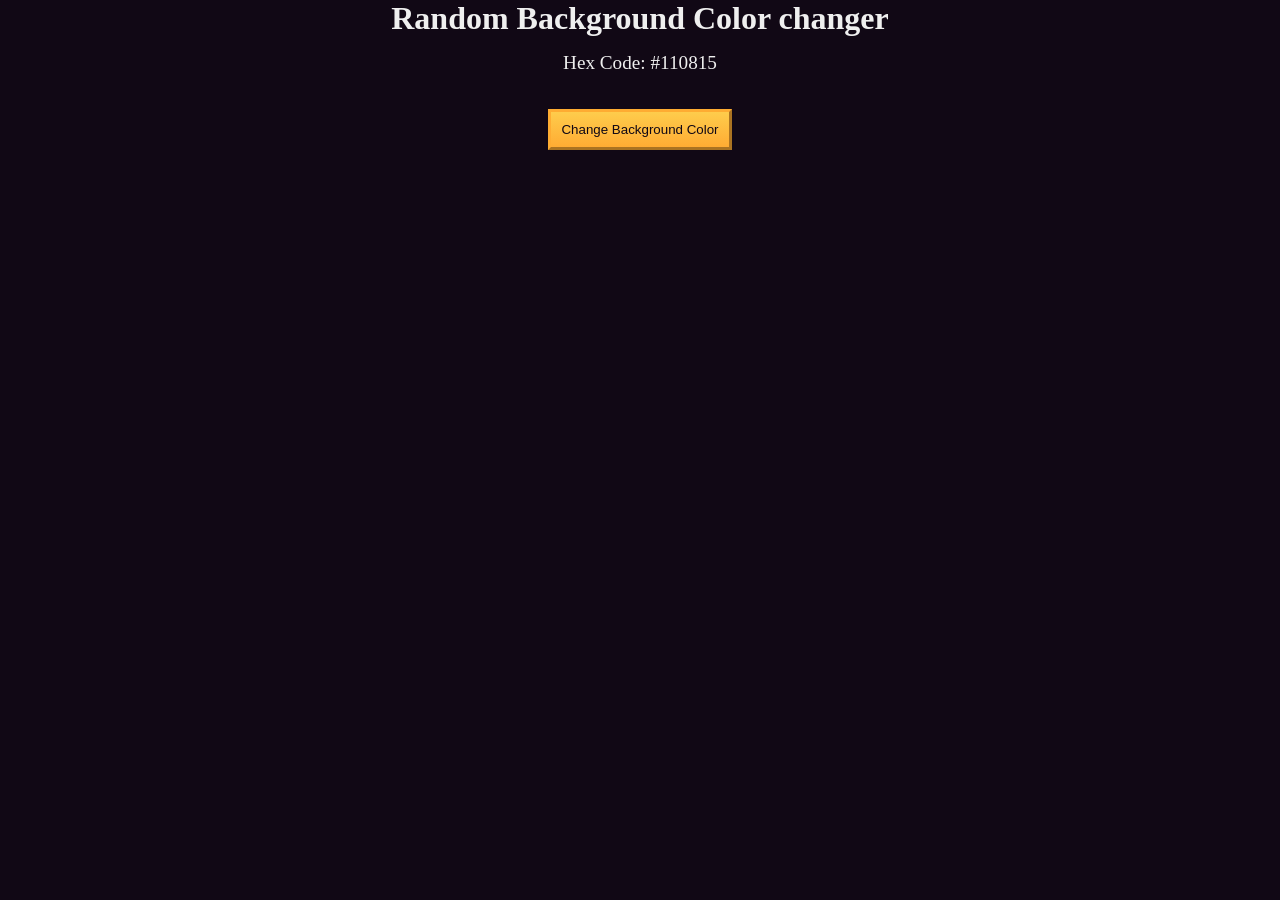
<file: debugging-random-background-color-changer/index.html>
<!doctype html>
<html lang="en">
  <head>
    <meta charset="UTF-8" />
    <meta name="viewport" content="width=device-width, initial-scale=1.0" />
    <title>Debug a random background color changer</title>
    <link rel="stylesheet" href="styles.css" />
  </head>

  <body>
    <h1>Random Background Color changer</h1>

    <main>
      <section class="bg-information-container">
        <p>Hex Code: <span id="bg-hex-code">#110815</span></p>
      </section>

      <button class="btn" id="btn">Change Background Color</button>
    </main>
    <script src="script.js"></script>
  </body>
</html>
</file>
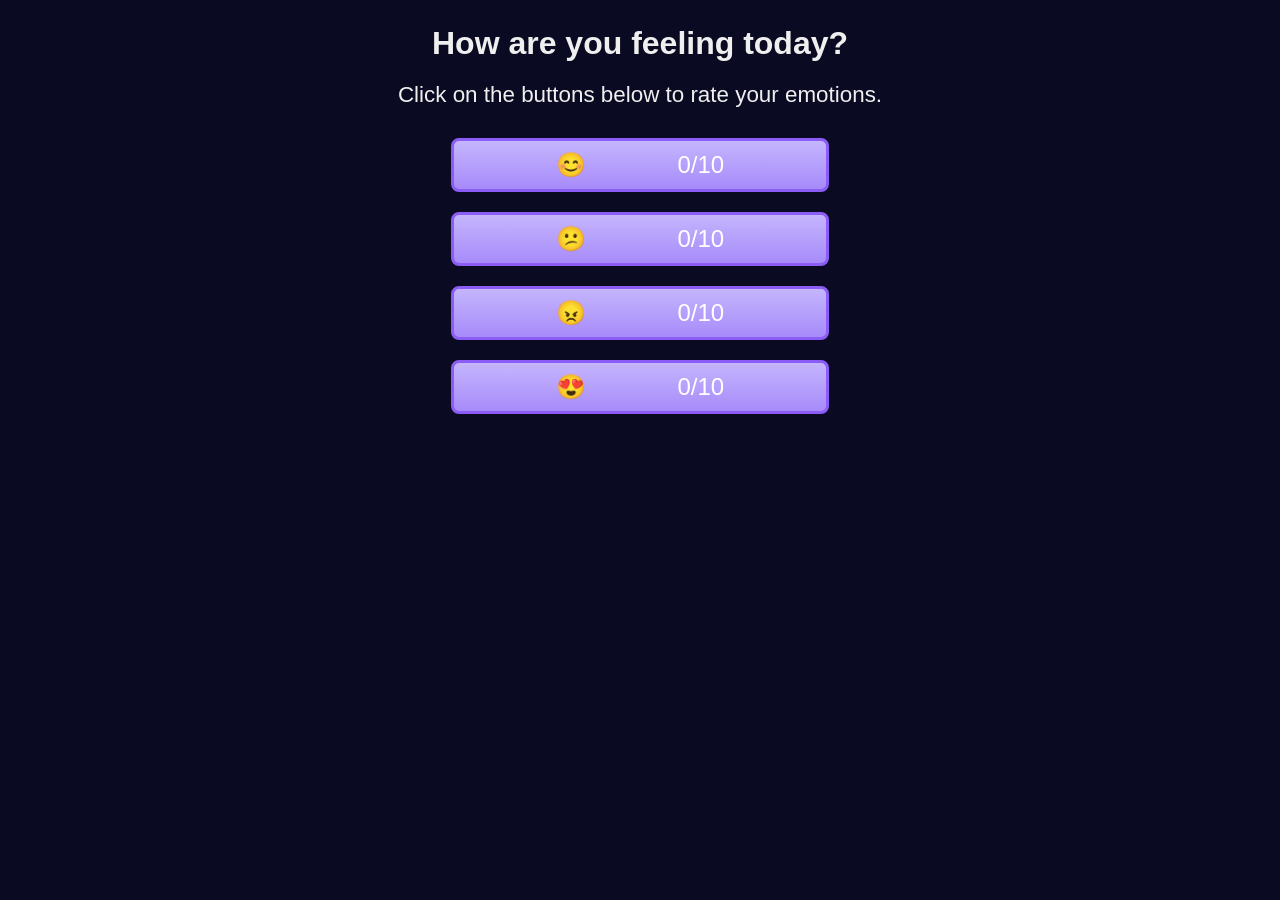
<file: emoji-reactor/index.html>
<html lang="en">
  <head>
    <meta charset="UTF-8" />
    <meta name="viewport" content="width=device-width, initial-scale=1.0" />
    <title>Emoji Reactor</title>
    <link rel="stylesheet" href="styles.css" />
  </head>
  <body>
    <main>
      <h1 class="title">How are you feeling today?</h1>
      <p class="description">
        Click on the buttons below to rate your emotions.
      </p>
      <div class="btn-container">
        <!-- Happy button -->
        <button id="happy-btn" class="emoji-btn" aria-label="Happy face emoji">
          <span role="img" aria-hidden="true">😊</span>
          <span class="count">0/10</span>
        </button>
        <!-- Confused button -->
        <button
          id="confused-btn"
          class="emoji-btn"
          aria-label="Confused face emoji"
        >
          <span role="img" aria-hidden="true">😕</span>
          <span class="count">0/10</span>
        </button>
        <!-- Sad/Angry button -->
        <button id="sad-btn" class="emoji-btn" aria-label="Angry face emoji">
          <span role="img" aria-hidden="true">😠</span>
          <span class="count">0/10</span>
        </button>
        <!-- Loving button -->
        <button
          id="loving-btn"
          class="emoji-btn"
          aria-label="Loving face emoji"
        >
          <span role="img" aria-hidden="true">😍</span>
          <span class="count">0/10</span>
        </button>
      </div>
    </main>
    <script src="script.js"></script>
  </body>
</html>
</file>
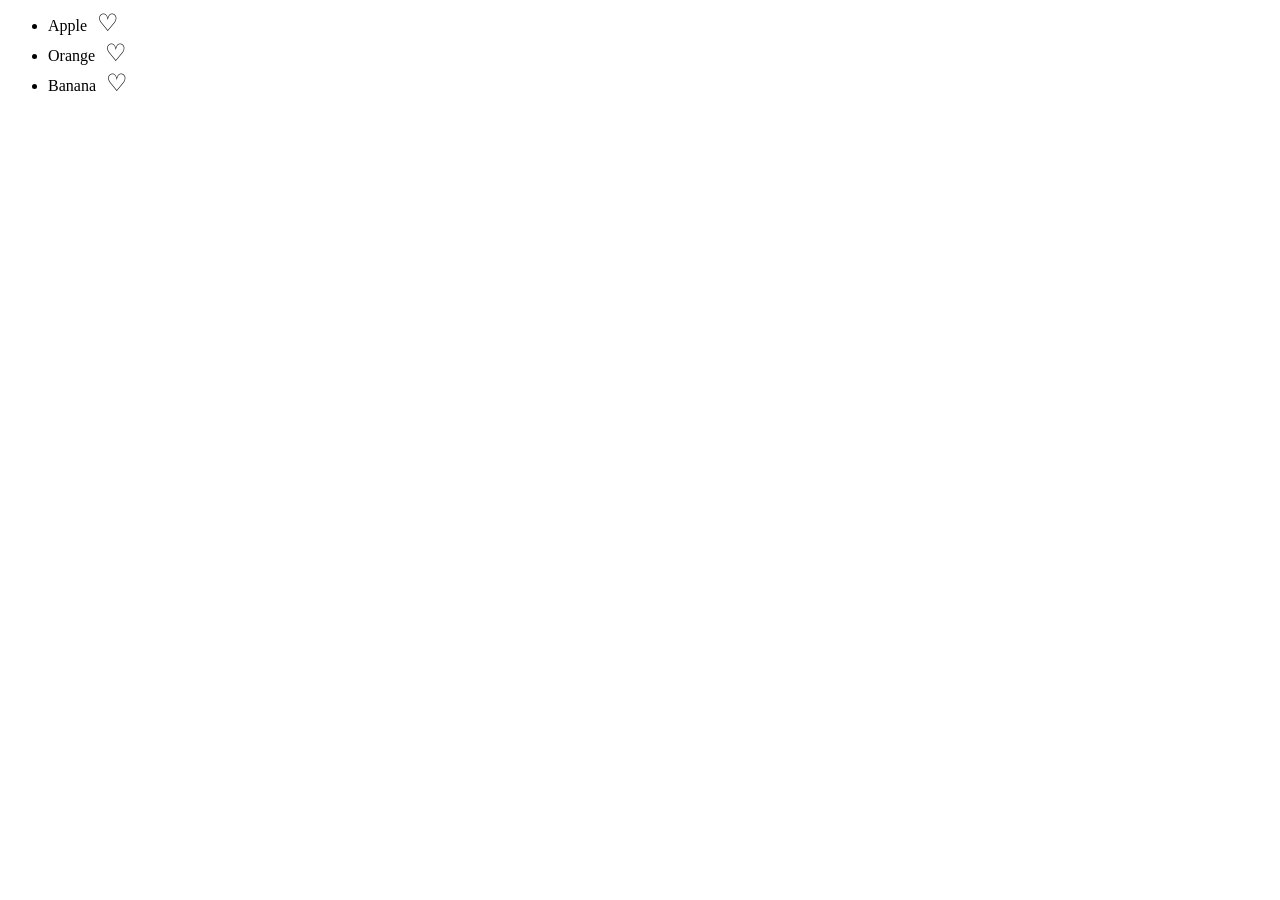
<file: favorite-icon-toggler/index.html>
<html lang="en">
  <head>
    <meta charset="UTF-8" />
    <meta name="viewport" content="width=device-width, initial-scale=1.0" />
    <title>Favorite Icon Toggler</title>
    <link rel="stylesheet" href="styles.css" />
  </head>
  <body>
    <main>
      <ul class="item-list">
        <li>
          Apple
          <button class="favorite-icon">&#9825</button>
        </li>
        <li>
          Orange
          <button class="favorite-icon">&#9825</button>
        </li>
        <li>
          Banana
          <button class="favorite-icon">&#9825</button>
        </li>
      </ul>
    </main>
    <script src="script.js"></script>
  </body>
</html>
</file>
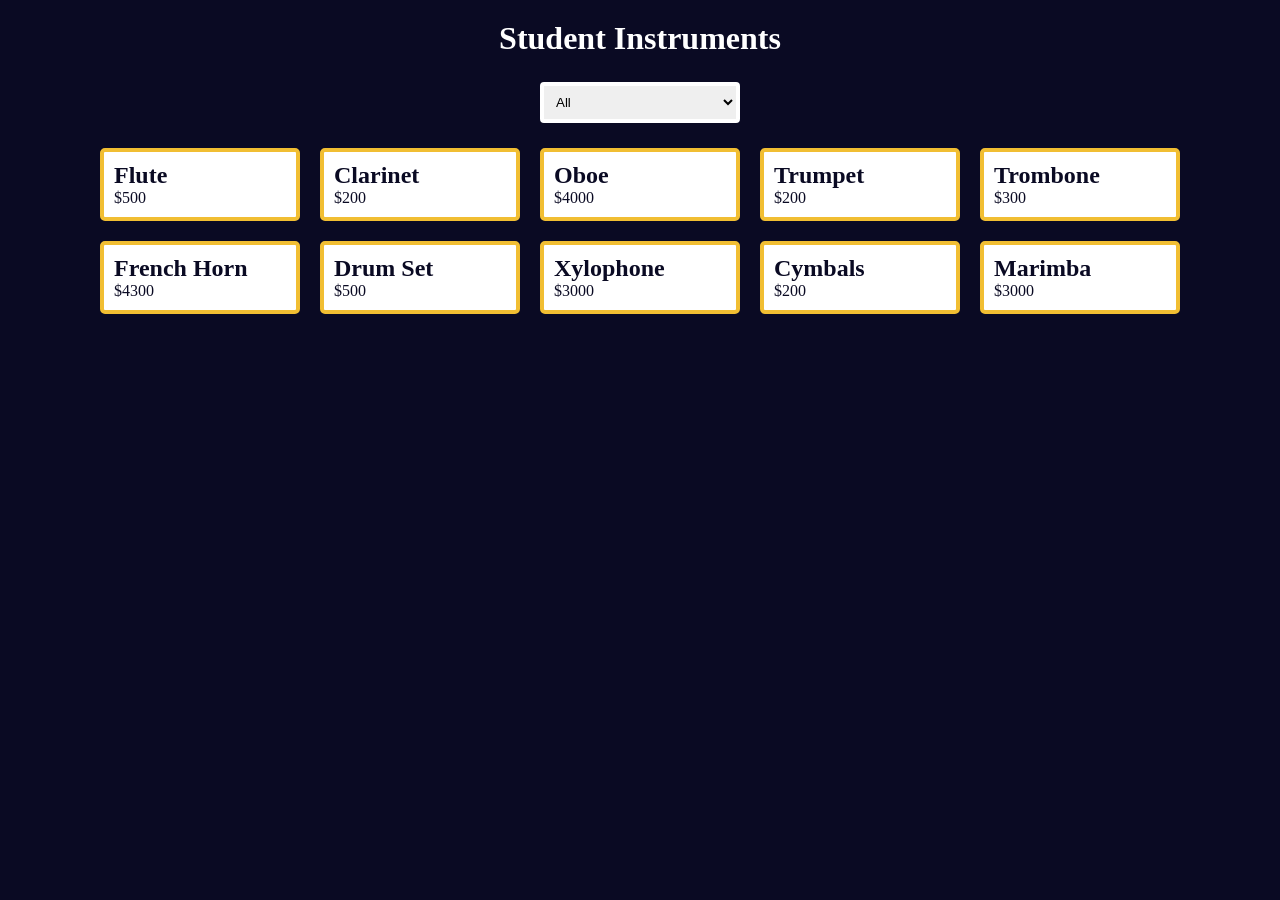
<file: music-instrument-filter/index.html>
<!doctype html>
<html lang="en">
  <head>
    <meta charset="UTF-8" />
    <meta name="viewport" content="width=device-width, initial-scale=1.0" />
    <title>Music Instruments product page</title>
    <link rel="stylesheet" href="./styles.css" />
  </head>
  <body>
    <h1>Student Instruments</h1>

    <main>
      <select class="select-container" name="instruments" id="instruments">
        <option id="all" value="all">All</option>
        <option id="woodwinds" value="woodwinds">Woodwinds</option>
        <option id="brass" value="brass">Brass</option>
        <option id="percussion" value="percussion">Percussion</option>
      </select>
      <div class="products-container">
        <div class="card">
          <h2>Flute</h2>
          <p>$500</p>
        </div>
        <div class="card">
          <h2>Clarinet</h2>
          <p>$200</p>
        </div>
        <div class="card">
          <h2>Oboe</h2>
          <p>$4000</p>
        </div>

        <div class="card">
          <h2>Trumpet</h2>
          <p>$200</p>
        </div>
        <div class="card">
          <h2>Trombone</h2>
          <p>$300</p>
        </div>
        <div class="card">
          <h2>French Horn</h2>
          <p>$4300</p>
        </div>

        <div class="card">
          <h2>Drum Set</h2>
          <p>$500</p>
        </div>
        <div class="card">
          <h2>Xylophone</h2>
          <p>$3000</p>
        </div>
        <div class="card">
          <h2>Cymbals</h2>
          <p>$200</p>
        </div>
        <div class="card">
          <h2>Marimba</h2>
          <p>$3000</p>
        </div>
      </div>
    </main>
    <script src="script.js"></script>
  </body>
</html>
</file>
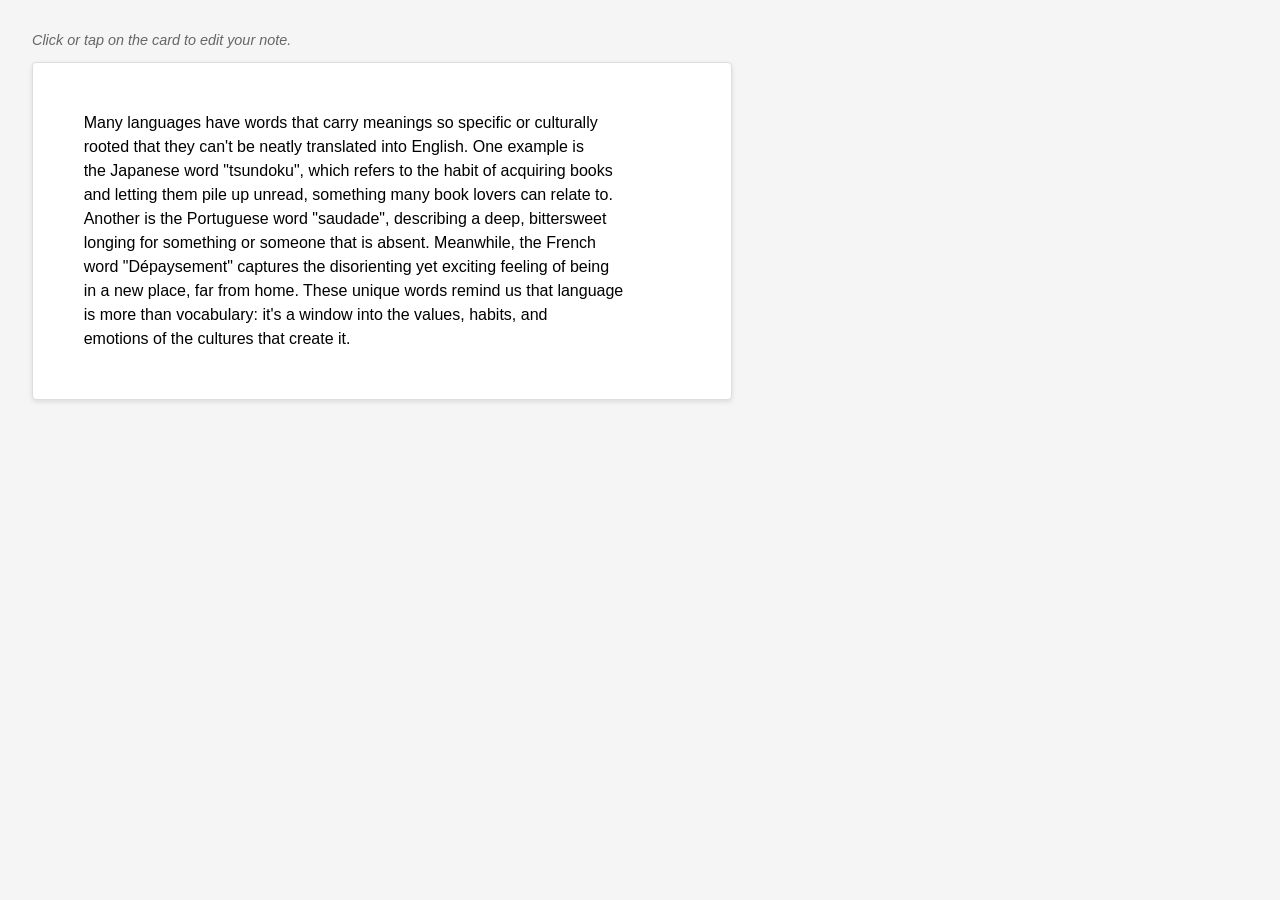
<file: note-taking-app/index.html>
<html lang="en">
  <head>
    <meta charset="UTF-8" />
    <meta name="viewport" content="width=device-width, initial-scale=1.0" />
    <title>Note taking app</title>
    <link rel="stylesheet" href="styles.css" />
  </head>
  <body>
    <p class="helper-text">Click or tap on the card to edit your note.</p>
    <div id="note" class="note" contenteditable="true" aria-label="Note editor">
      Many languages have words that carry meanings so specific or culturally
      rooted that they can't be neatly translated into English. One example is
      the Japanese word "tsundoku", which refers to the habit of acquiring books
      and letting them pile up unread, something many book lovers can relate to.
      Another is the Portuguese word "saudade", describing a deep, bittersweet
      longing for something or someone that is absent. Meanwhile, the French
      word "Dépaysement" captures the disorienting yet exciting feeling of being
      in a new place, far from home. These unique words remind us that language
      is more than vocabulary: it's a window into the values, habits, and
      emotions of the cultures that create it.
    </div>

    <div id="status" aria-live="polite"></div>
    <script src="script.js"></script>
  </body>
</html>
</file>
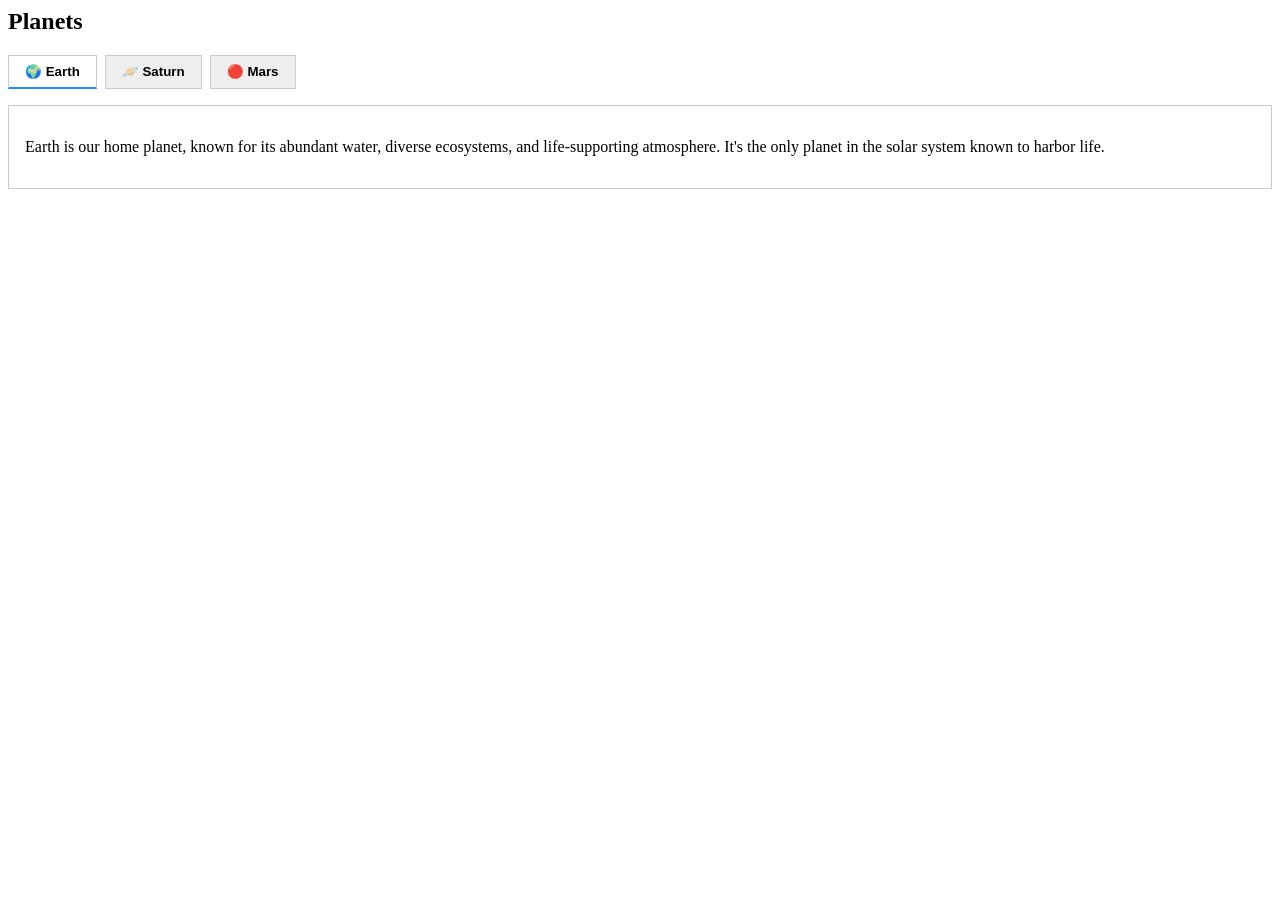
<file: planets-tablist/index.html>
<html lang="en">
  <head>
    <meta charset="UTF-8" />
    <meta name="viewport" content="width=device-width, initial-scale=1.0" />
    <title>Planets Facts</title>
    <link rel="stylesheet" href="styles.css" />
  </head>
  <body>
    <div class="tabs">
      <h2 id="tabs-title">Planets</h2>
      <div role="tablist" aria-labelledby="tabs-title">
        <!-- button earth -->
        <button
          id="tab-earth"
          role="tab"
          aria-controls="panel-earth"
          aria-selected="true"
        >
          🌍 Earth
        </button>

        <!-- button saturn -->
        <button
          id="tab-saturn"
          role="tab"
          aria-controls="panel-saturn"
          aria-selected="false"
        >
          🪐 Saturn
        </button>

        <!-- button mars -->
        <button
          id="tab-mars"
          role="tab"
          aria-controls="panel-mars"
          aria-selected="false"
        >
          🔴 Mars
        </button>
      </div>

      <!-- mark up text for each panels -->
      <!-- earth markup -->
      <div role="tabpanel" id="panel-earth" aria-labelledby="tab-earth">
        <p>
          Earth is our home planet, known for its abundant water, diverse
          ecosystems, and life-supporting atmosphere. It's the only planet in
          the solar system known to harbor life.
        </p>
      </div>

      <!-- saturn markup -->
      <div
        role="tabpanel"
        id="panel-saturn"
        aria-labelledby="tab-saturn"
        hidden
      >
        <p>
          Saturn is famous for its beautiful and extensive ring system made of
          ice and rock particles. It's a gas giant with dozens of moons orbiting
          it.
        </p>
      </div>

      <!-- mars markup -->
      <div role="tabpanel" id="panel-mars" aria-labelledby="tab-mars" hidden>
        <p>
          Mars, the red planet, is a rocky world with the tallest volcano and
          deepest canyon in the solar system. It's a key focus for exploration
          in the search for past or present life.
        </p>
      </div>
    </div>

    <script src="script.js"></script>
  </body>
</html>
</file>
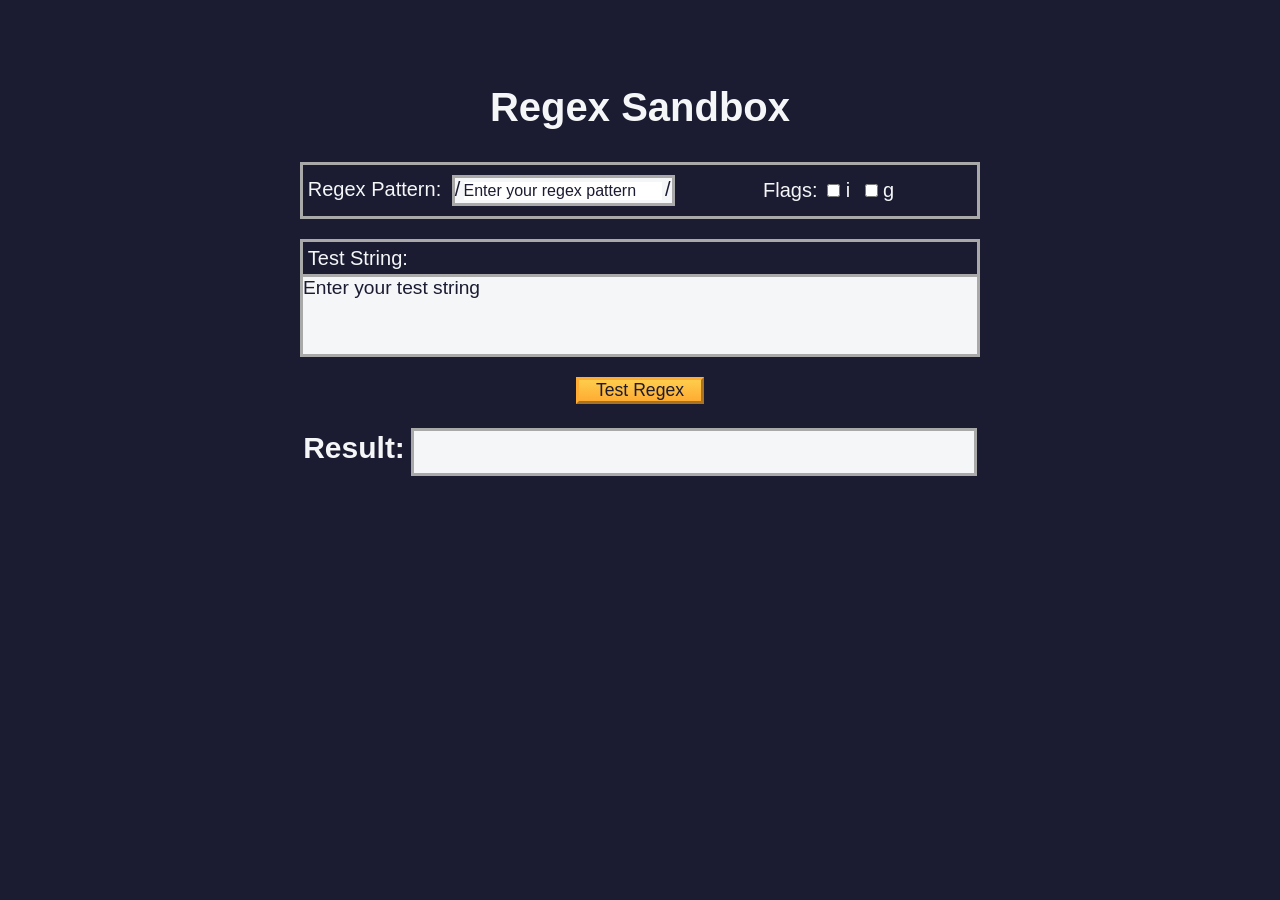
<file: regex-sandbox/index.html>
<!doctype html>
<html lang="en">
  <head>
    <meta charset="UTF-8" />
    <meta name="viewport" content="width=device-width, initial-scale=1.0" />
    <link rel="stylesheet" href="styles.css" />
    <title>Regex Sandbox</title>
  </head>

  <body>
    <h1>Regex Sandbox</h1>
    <main>
      <!-- regex container -->
      <div id="regex-container">
        <label for="pattern"
          >Regex Pattern:
          <!-- pattern container -->
          <div id="pattern-container">
            /<input
              type="text"
              id="pattern"
              name="pattern"
              placeholder="Enter your regex pattern"
            />/
          </div>
        </label>
        <!-- flags container -->
        <div id="flags-container">
          <p>Flags:</p>
          <label for="i">
            <!-- checkbox i -->
            <input type="checkbox" name="flags" id="i" /> i
          </label>
          <label for="g">
            <!-- checkbox g -->
            <input type="checkbox" name="flags" id="g" /> g
          </label>
        </div>
      </div>

      <!-- test container -->
      <div id="test-container">
        <p>Test String:</p>
        <div
          id="test-string"
          placeholder="Enter your test string"
          contenteditable="true"
        ></div>
      </div>

      <!-- test button -->
      <button class="btn" id="test-btn" type="button">Test Regex</button>
      <!-- result container -->
      <div id="result-container">
        <h2>Result:</h2>
        <p id="result"></p>
      </div>
    </main>
    <script src="script.js"></script>
  </body>
</html>
</file>
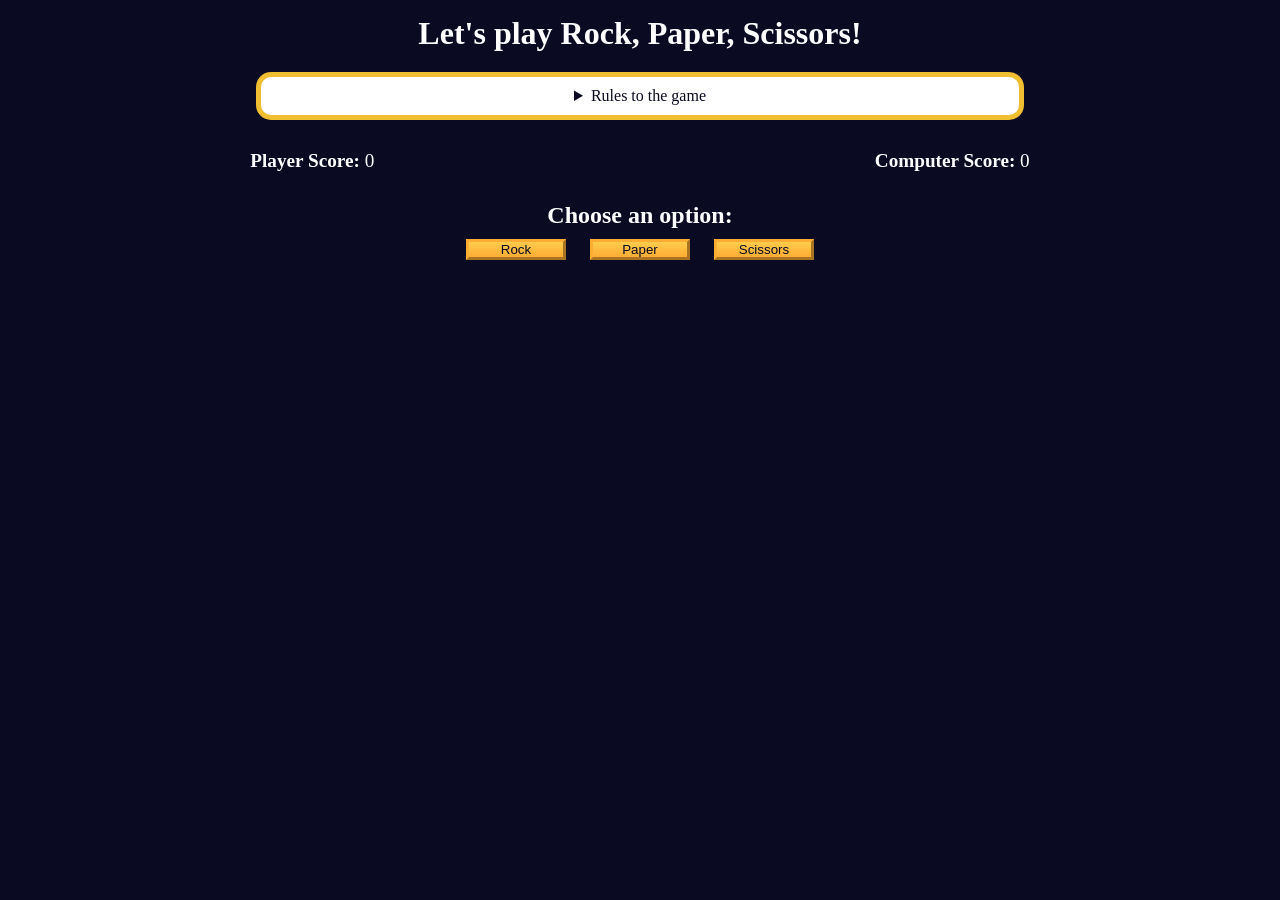
<file: rock-paper-scissor/index.html>
<!doctype html>
<html lang="en">
  <head>
    <meta charset="UTF-8" />
    <meta name="viewport" content="width=device-width, initial-scale=1.0" />
    <title>Rock, Paper, Scissors game</title>
    <link rel="stylesheet" href="styles.css" />
  </head>
  <body>
    <h1>Let's play Rock, Paper, Scissors!</h1>
    <main>
      <!-- Rules Container -->
      <details class="rules-container">
        <summary>Rules to the game</summary>

        <p>You will be playing against the computer.</p>
        <p>You can choose between Rock, Paper, and Scissors.</p>
        <p>The first one to three points wins.</p>

        <p>Here are the rules to getting a point in the game:</p>
        <ul>
          <li>Rock beats Scissors</li>
          <li>Scissors beats Paper</li>
          <li>Paper beats Rock</li>
        </ul>
        <p>
          If the player and computer choose the same option (e.g., Paper and
          Paper), then no one gets the point.
        </p>
      </details>

      <!-- Score Container -->
      <div class="score-container">
        <strong
          >Player Score: <span class="score" id="player-score">0</span></strong
        >
        <strong
          >Computer Score:
          <span class="score" id="computer-score">0</span></strong
        >
      </div>

      <!-- Options Container -->
      <section class="options-container">
        <h2>Choose an option:</h2>
        <div class="btn-container">
          <button id="rock-btn" class="btn">Rock</button>
          <button id="paper-btn" class="btn">Paper</button>
          <button id="scissors-btn" class="btn">Scissors</button>
        </div>
      </section>

      <!-- Round Results -->
      <div class="results-container">
        <p id="results-msg"></p>
        <p id="winner-msg"></p>
        <button class="btn" id="reset-game-btn">Play again?</button>
      </div>
    </main>
    <script src="script.js"></script>
  </body>
</html>
</file>
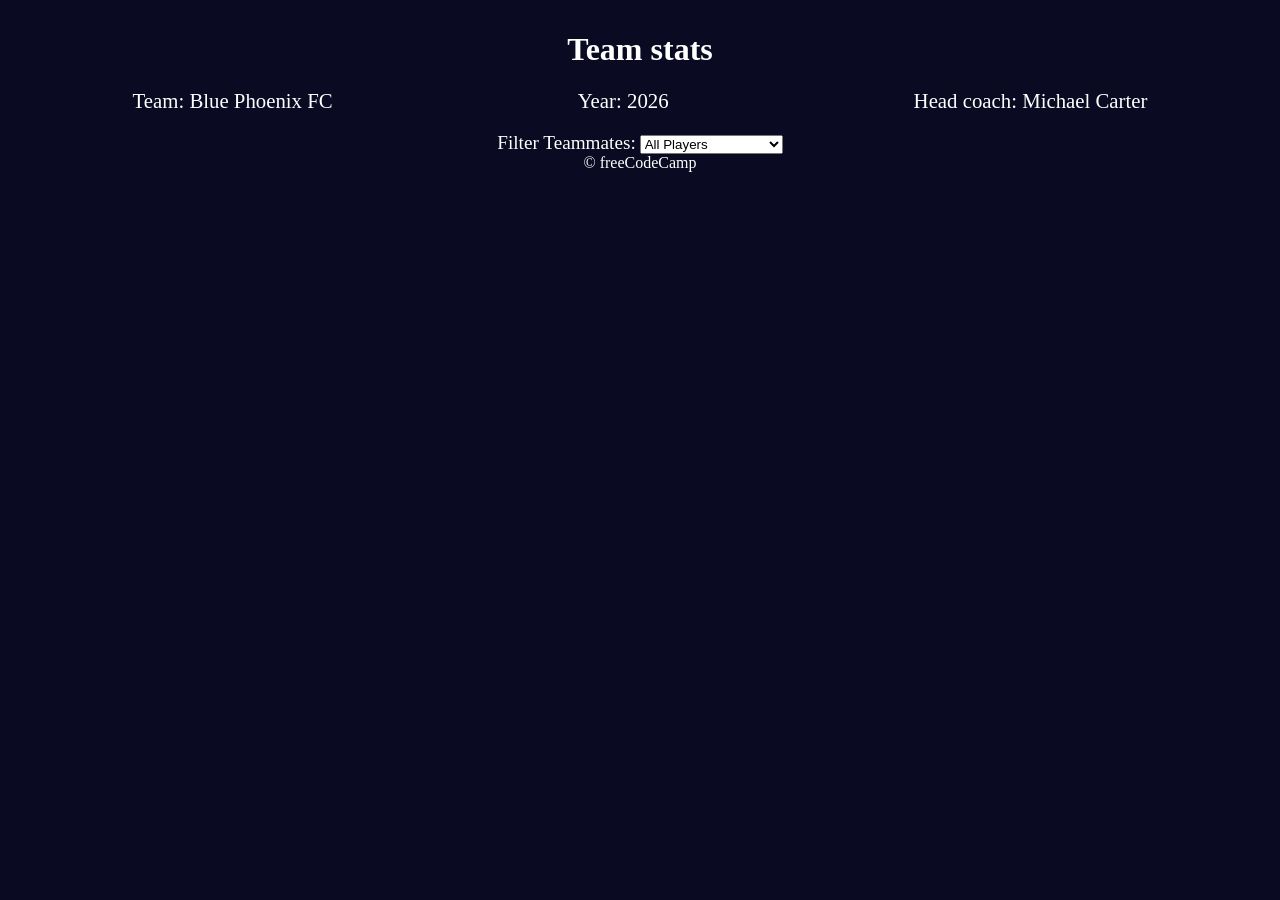
<file: set-of-football-team-cards/index.html>
<!doctype html>
<html lang="en">
  <head>
    <meta charset="UTF-8" />
    <meta http-equiv="X-UA-Compatible" content="IE=edge" />
    <meta name="viewport" content="width=device-width, initial-scale=1.0" />
    <title>Build a Set of Football Team Cards</title>
    <link rel="stylesheet" href="styles.css" />
  </head>
  <body>
    <h1 class="title">Team stats</h1>
    <main>
      <!-- Team Stats -->
      <div class="team-stats">
        <p>Team: <span id="team"></span></p>
        <p>Year: <span id="year"></span></p>
        <p>Head coach: <span id="head-coach"></span></p>
      </div>
      <label class="options-label" for="players">Filter Teammates:</label>

      <!-- Player Position -->
      <select name="players" id="players">
        <option value="all">All Players</option>
        <option value="forward">Position Forward</option>
        <option value="midfielder">Position Midfielder</option>
        <option value="defender">Position Defender</option>
        <option value="goalkeeper">Position Goalkeeper</option>
      </select>

      <!-- Player Cards -->
      <div class="cards" id="player-cards"></div>
    </main>
    <footer>&copy; freeCodeCamp</footer>
    <script src="script.js"></script>
  </body>
</html>
</file>
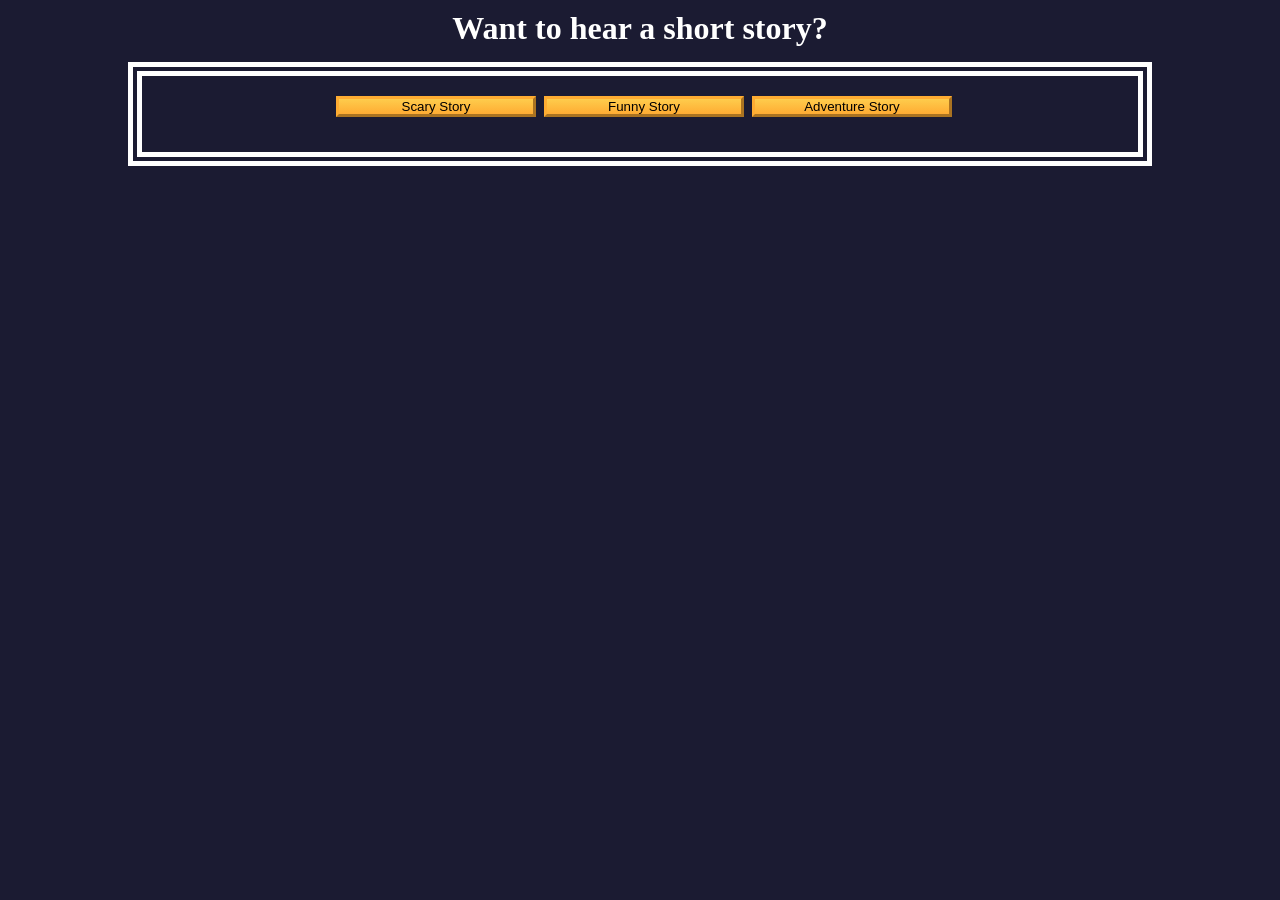
<file: dom-manipulation/story-telling-app.html>
<html lang="en">
  <head>
    <meta charset="UTF-8" />
    <meta name="viewport" content="width=device-width, initial-scale=1.0" />
    <title>Storytelling App</title>
    <link rel="stylesheet" href="styles.css" />
  </head>
  <body>
    <h1>Want to hear a short story?</h1>
    <main class="story-container">
      <div class="btn-container">
        <button class="btn" id="scary-btn">Scary Story</button>
        <button class="btn" id="funny-btn">Funny Story</button>
        <button class="btn" id="adventure-btn">Adventure Story</button>
      </div>
      <p id="result"></p>
    </main>
    <script src="script.js"></script>
  </body>
</html>
</file>
<file: debugging-random-background-color-changer/styles.css>
*,
*::before,
*::after {
  margin: 0;
  padding: 0;
  box-sizing: border-box;
}

:root {
  --yellow: #f1be32;
  --golden-yellow: #feac32;
  --dark-purple: #110815;
  --light-grey: #efefef;
}

body {
  background-color: var(--dark-purple);
  color: var(--light-grey);
  text-align: center;
}

.bg-information-container {
  margin: 15px 0 25px;
  font-size: 1.2rem;
}

.btn {
  cursor: pointer;
  padding: 10px;
  margin: 10px;
  color: var(--dark-purple);
  background-color: var(--golden-yellow);
  background-image: linear-gradient(#fecc4c, #ffac33);
  border-color: var(--golden-yellow);
  border-width: 3px;
}

.btn:hover {
  background-image: linear-gradient(#ffcc4c, #f89808);
}
</file>
<file: emoji-reactor/styles.css>
*,
*::before,
*::after {
  box-sizing: border-box;
  margin: 0;
  padding: 0;
}

:root {
  --light-grey: #efefef;
  --white: #ffffff;
  --very-dark-blue: #0a0a23;
  --light-purple: #a78bfa;
  --very-light-purple: #c4b5fd;
  --purple: #8b5cf6;
}

body {
  background-color: var(--very-dark-blue);
  color: var(--light-grey);
  font-family: sans-serif;
}

main {
  text-align: center;
  padding: 10px;
}

.btn-container,
button {
  display: flex;
  justify-content: space-evenly;
  align-items: center;
}

.btn-container {
  flex-direction: column;
}

.emoji-btn {
  width: 70%;
  cursor: pointer;
  color: var(--white);
  background-color: var(--light-purple);
  background-image: linear-gradient(
    to bottom,
    var(--very-light-purple),
    var(--light-purple)
  );
  border: 3px solid var(--purple);
  border-radius: 8px;
  padding: 10px;
  font-size: 1.5rem;
  margin: 10px 0;
  transition:
    background-color 0.3s ease,
    transform 0.2s ease;
}

@media (min-width: 768px) {
  .emoji-btn {
    width: 30%;
  }
}

.emoji-btn:hover {
  background-color: var(--purple);
  background-image: none;
}

.title {
  margin-top: 15px;
  font-size: 2rem;
}

.description {
  font-size: 1.4rem;
  margin: 20px 0;
}
</file>
<file: favorite-icon-toggler/styles.css>
.favorite-icon {
  border: none;
  background: none;
  cursor: pointer;
  font-size: 24px;
}

.filled {
  color: red;
}
</file>
<file: music-instrument-filter/styles.css>
*,
*::before,
*::after {
  margin: 0;
  padding: 0;
  box-sizing: border-box;
}

:root {
  --dark-grey: #0a0a23;
  --white: #ffffff;
  --yellow: #f1be32;
}

body {
  background-color: var(--dark-grey);
  color: var(--white);
}

h1 {
  text-align: center;
  margin-top: 20px;
}

.select-container {
  display: block;
  margin: 25px auto;
  padding: 8px;
  border: 4px solid var(--white);
  border-radius: 4px;
  width: 200px;
}

.products-container {
  display: flex;
  flex-direction: column;
  flex-wrap: wrap;
  align-items: center;
  justify-content: center;
  gap: 20px;
}

@media (min-width: 760px) {
  .products-container {
    flex-direction: row;
  }
}

.card {
  background-color: var(--white);
  color: var(--dark-grey);
  border: 4px solid var(--yellow);
  border-radius: 5px;
  padding: 10px;
  width: 200px;
}
</file>
<file: note-taking-app/styles.css>
body {
  font-family: Arial, sans-serif;
  margin: 2em;
  max-width: 700px;
  background-color: #f5f5f5;
}

.note {
  background-color: #ffffff;
  border: 1px solid #ddd;
  border-radius: 4px;
  box-shadow: 0 2px 5px rgba(0, 0, 0, 0.1);
  padding: 1.5em;
  margin-bottom: 1em;
  line-height: 1.5;
  min-height: 250px;
  font-size: 16px;
  /* This is needed to preserve line breaks in the div */
  white-space: pre-wrap;
}

.note[contenteditable="true"] {
  caret-color: black;
}

.note:hover {
  background-color: #fff;
  box-shadow: 0 0 5px rgba(0, 0, 0, 0.2);
}

.helper-text {
  font-size: 0.9rem;
  color: #666;
  margin-top: 0.5em;
  user-select: none;
  font-style: italic;
}

#status {
  color: #00471b;
  padding: 0 1em;
}
</file>
<file: planets-tablist/styles.css>
.tabs [role="tablist"] {
  display: flex;
  gap: 0.5rem;
  margin-bottom: 1rem;
}

[role="tab"] {
  padding: 0.5rem 1rem;
  background: #eee;
  border: 1px solid #ccc;
  cursor: pointer;
  font-weight: bold;
}

[role="tab"][aria-selected="true"] {
  background: #fff;
  border-bottom: 2px solid dodgerblue;
}

[role="tabpanel"] {
  border: 1px solid #ccc;
  padding: 1rem;
}
</file>
<file: regex-sandbox/styles.css>
*,
*::before,
*::after {
  box-sizing: border-box;
  margin: 0;
  padding: 0;
}

:root {
  --dark-grey: #1b1b32;
  --light-grey: #f5f6f7;
  --golden-yellow: #fecc4c;
  --yellow: #ffcc4c;
  --gold: #feac32;
  --orange: #ffac33;
  --dark-orange: #f89808;
  --border: 0.2rem solid darkgrey;
  --padding: 0.3rem;
}

body {
  background-color: var(--dark-grey);
  color: var(--light-grey);
  font-size: 20px;
  font-family: "Lato", Helvetica, Arial, sans-serif;
  padding: 5px;
}

h1 {
  margin: 5rem auto 2rem;
  text-align: center;
}

p {
  padding: var(--padding);
}

#regex-container {
  max-width: 680px;
  margin: 20px auto;
  display: flex;
  justify-content: center;
  align-items: center;
  border: var(--border);
}

#regex-container > label {
  padding: var(--padding);
  flex: 1 1 auto;
}

#pattern-container {
  display: inline-block;
  color: var(--dark-grey);
  background-color: var(--light-grey);
  margin: 5px;
  border: var(--border);
}

#pattern {
  margin: 0.2rem;
  border: 0;
  font-size: 1rem;
  width: calc(100% - 1.2rem);
}

#pattern:focus {
  outline: none;
}

#flags-container {
  display: flex;
  align-items: center;
  flex: 1 1 auto;
}

#flags-container > label {
  padding: var(--padding);
  margin-right: 0.3rem;
}

#test-container {
  max-width: 680px;
  margin: 20px auto;
  display: flex;
  flex-direction: column;
  flex: 0 0 auto;
  border: var(--border);
}

#test-string {
  background-color: var(--light-grey);
  min-height: 5rem;
  color: var(--dark-grey);
  border-top: var(--border);
  font-size: 1.2rem;
}

[contenteditable="true"]:empty:before {
  content: attr(placeholder);
  pointer-events: none;
  color: var(--dark-grey);
}

::placeholder {
  color: var(--dark-grey);
}

button {
  display: block;
  cursor: pointer;
  width: 8rem;
  margin: 0.2rem auto;
  color: var(--dark-grey);
  background-color: var(--gold);
  background-image: linear-gradient(var(--golden-yellow), var(--orange));
  border-color: var(--gold);
  border-width: 0.2rem;
  font-size: 1.1rem;
}

.btn:hover {
  background-image: linear-gradient(var(--yellow), var(--dark-orange));
}

#result-container {
  max-width: 680px;
  margin: 20px auto;
  display: flex;
  justify-content: center;
  align-items: center;
}

h2 {
  align-self: flex-start;
  margin: 0.4rem 0.2rem 0.2rem;
  flex: 0 1 auto;
}

#result {
  color: var(--dark-grey);
  background-color: var(--light-grey);
  font-size: 1.5rem;
  flex: 1 1 auto;
  margin: 0.2rem;
  border: var(--border);
  min-height: 3rem;
}

.highlight {
  background-color: lightgreen;
}
</file>
<file: rock-paper-scissor/styles.css>
*,
*::before,
*::after {
  margin: 0;
  padding: 0;
  box-sizing: border-box;
}

:root {
  --very-dark-blue: #0a0a23;
  --white: #ffffff;
  --yellow: #f1be32;
  --golden-yellow: #feac32;
}

body {
  background-color: var(--very-dark-blue);
  text-align: center;
  color: var(--white);
}

h1 {
  margin: 15px 0 20px;
}

.btn {
  cursor: pointer;
  width: 100px;
  margin: 10px;
  color: var(--very-dark-blue);
  background-color: var(--golden-yellow);
  background-image: linear-gradient(#fecc4c, #ffac33);
  border-color: var(--golden-yellow);
  border-width: 3px;
}

.btn:hover {
  background-image: linear-gradient(#ffcc4c, #f89808);
}

.rules-container {
  padding: 10px 0;
  margin: auto;
  border-radius: 15px;
  border: 5px solid var(--yellow);
  background-color: var(--white);
  color: var(--very-dark-blue);
}

.rules-container ul {
  list-style-type: none;
}

.rules-container p {
  margin: 10px 0;
}

@media (min-width: 760px) {
  .rules-container {
    width: 60%;
  }
}

.score-container {
  display: flex;
  justify-content: space-around;
  margin: 30px 0;
  font-size: 1.2rem;
}

.score {
  font-weight: 500;
}

.results-container {
  font-size: 1.3rem;
  margin: 15px 0;
}

#winner-msg {
  margin-top: 25px;
}

#reset-game-btn {
  display: none;
  margin: 20px auto;
}
</file>
<file: set-of-football-team-cards/styles.css>
*,
*::before,
*::after {
  box-sizing: border-box;
  margin: 0;
  padding: 0;
}

:root {
  --dark-grey: #0a0a23;
  --light-grey: #f5f6f7;
  --white: #ffffff;
  --black: #000;
}

body {
  background-color: var(--dark-grey);
  text-align: center;
  padding: 10px;
}

.title,
.options-label,
.team-stats,
footer {
  color: var(--white);
}

.title {
  margin: 1.3rem 0;
}

.team-stats {
  display: flex;
  justify-content: space-around;
  flex-wrap: wrap;
  font-size: 1.3rem;
  margin: 1.2rem 0;
}

.options-label {
  font-size: 1.2rem;
}

.cards {
  display: flex;
  flex-wrap: wrap;
  justify-content: center;
  align-items: center;
}

.player-card {
  background-color: var(--light-grey);
  padding: 1.3rem;
  margin: 1.2rem;
  width: 300px;
  border-radius: 15px;
}

@media (max-width: 768px) {
  .team-stats {
    flex-direction: column;
  }
}
</file>
<file: dom-manipulation/styles.css>
*,
*::before,
*::after {
  margin: 0;
  padding: 0;
  box-sizing: border-box;
}

:root {
  --dark-grey: #1b1b32;
  --black: #000;
  --white: #fff;
  --golden-yellow: #fecc4c;
  --yellow: #ffcc4c;
  --gold: #feac32;
  --orange: #ffac33;
  --dark-orange: #f89808;
}

body {
  background-color: var(--dark-grey);
  color: var(--white);
}

h1,
#result {
  text-align: center;
}

h1 {
  margin: 10px 0 15px;
}

.story-container {
  margin: auto;
  padding: 10px;
  width: 80%;
  border-style: double;
  border-width: 14px;
  border-color: var(--white);
}

.btn-container {
  display: flex;
  flex-direction: column;
  justify-content: center;
  align-items: center;
}

@media (min-width: 760px) {
  .btn-container {
    flex-direction: row;
  }
}

#result {
  margin-top: 15px;
  font-size: 1.2rem;
  line-height: 30px;
}

.btn {
  cursor: pointer;
  width: 200px;
  margin: 10px 0 10px 0.5rem;
  color: var(--black);
  background-color: var(--gold);
  background-image: linear-gradient(var(--golden-yellow), var(--orange));
  border-color: var(--gold);
  border-width: 3px;
}

.btn:hover {
  background-image: linear-gradient(var(--yellow), var(--dark-orange));
}
</file>
